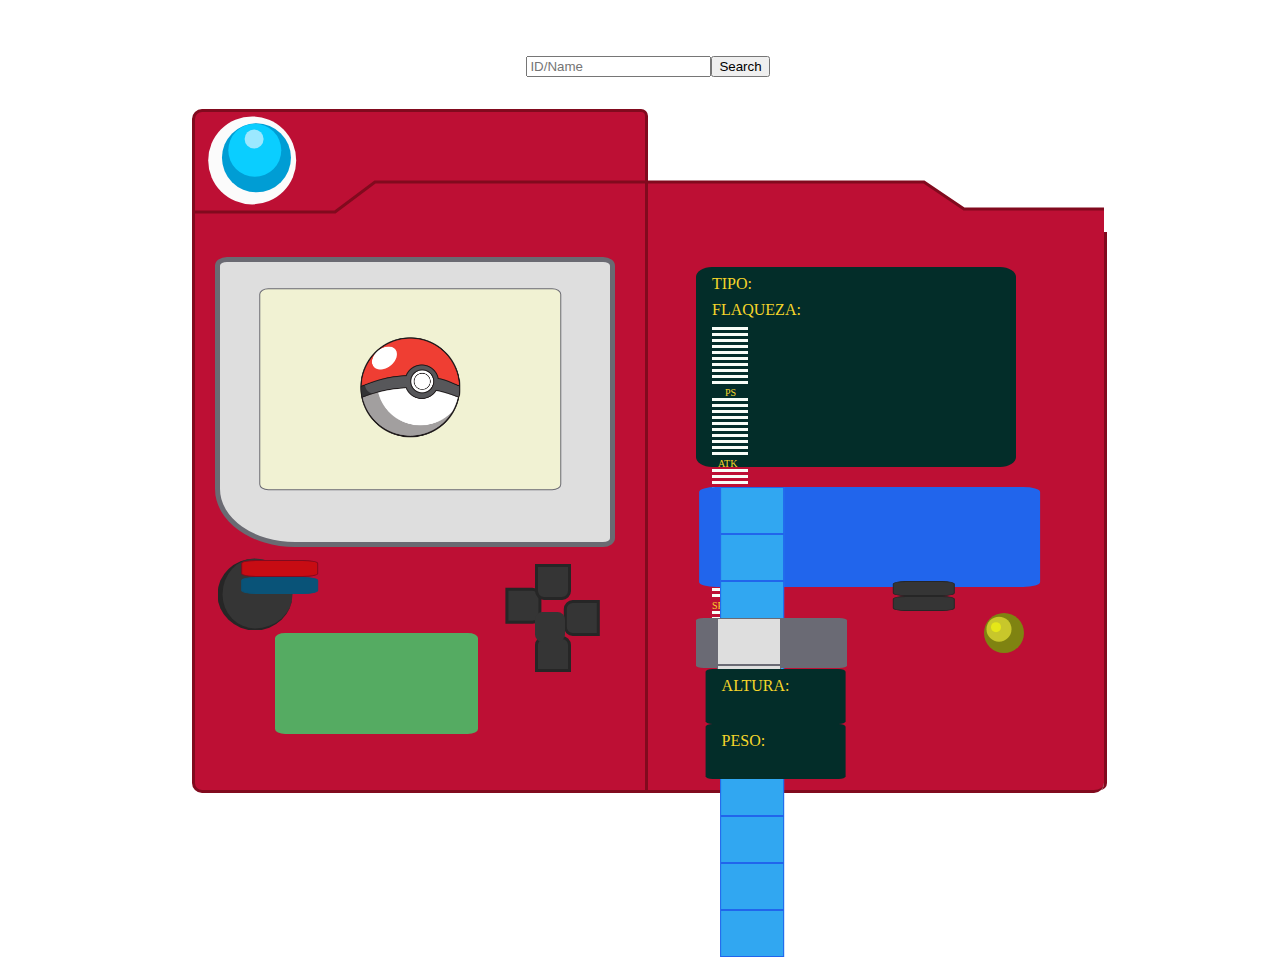
<file: index.html>
<!DOCTYPE html>
<html lang="en">

<head>
  <meta charset="UTF-8">
  <meta http-equiv="X-UA-Compatible" content="IE=edge">
  <meta name="viewport" content="width=device-width, initial-scale=1.0">
  <title>Pokedex project</title>
  <link rel="shortcut icon" href="favicon.ico" type="image/x-icon">
  <link rel="stylesheet" href="./styles/style.css">
  <link href="https://cdn.jsdelivr.net/npm/bootstrap@5.1.3/dist/css/bootstrap.min.css" rel="stylesheet"
    integrity="sha384-1BmE4kWBq78iYhFldvKuhfTAU6auU8tT94WrHftjDbrCEXSU1oBoqyl2QvZ6jIW3" crossorigin="anonymous">
</head>

<body>

  <div class="search-container">
    <input id="pokeInput" type="text" class="form-control" placeholder="ID/Name" onkeypress="onEnter(event)">
    <button type="button" class="btn btn-primary" onclick="fetchPokemon()">Search</button>
  </div>

  <div id="pokedex" class="container">
    <div class="pokedex-base">
      <div class="base-top-container">
        <svg height="200" width="450" class="left-svg">
          <polyline points="0,100 140,100 180,70 450,70" class="base-top-line" />
        </svg>
      </div>

      <div class="light-container">
        <div class="blue-light-border">
          <div class="blue-light">
            <div class="blue-light-reflex-1">
              <div class="blue-light-reflex-2"></div>
            </div>
          </div>
        </div>
      </div>

      <div class=" little-light-container">
        <div class="row ">
          <div class="col-md-3 col-sm-3 col-3">
            <div class="red-light-border">
              <div class="red-light">
                <div class="red-light-reflex-1">
                  <div class="red-light-reflex-2"></div>
                </div>
              </div>
            </div>
          </div>

          <div class="col-md-3 col-sm-3 col-3">
            <div class="yellow-light-border">
              <div class="yellow-light">
                <div class="yellow-light-reflex-1">
                  <div class="yellow-light-reflex-2"></div>
                </div>
              </div>
            </div>
          </div>

          <div class="col-md-3 col-sm-3 col-3">
            <div class="yellow-light-border">
              <div class="yellow-light">
                <div class="yellow-light-reflex-1">
                  <div class="yellow-light-reflex-2"></div>
                </div>
              </div>
            </div>
          </div>
        </div>
      </div>

      <div class="screen-container">
        <div class="screen-border">
          <div class="screen">
            <figure align="center">
              <img src="./assets/img/pokeball.png" class="img-fluid" alt="Pokemon" id="pokeImg" width="100px"
                height="100px">
              <figcaption id="pokeName"></figcaption>
            </figure>
          </div>
        </div>
      </div>

      <div class="btn-black"></div>

      <div class="row btn-long-container">
        <div class="col">
          <div class="btn-red-long"></div>
        </div>
        <div class="col">
          <div class="btn-blue-long"></div>
        </div>
      </div>

      <div class="nav-btn-container">
        <div class="nav-btn-1"></div>
        <div class="nav-btn-2" onclick="upBtn()"></div>
        <div class="nav-btn-3"></div>
        <div class="nav-btn-4" onclick="downBtn()"></div>
        <div class="nav-btn-5"></div>
      </div>

      <div class="container">
        <div class="screen-green">
          <div class="overflow-auto">
            <pre align="left" id="poke-description-text" class="stat-bar-text"
              style="color: black; font-size: medium; "></pre>
          </div>
        </div>
      </div>
    </div>

    <div class="pokedex-cover">
      <div class="empty-container">
        <svg height="100%" width="100%">
          <polyline points="0,0 0,72 276,72 316,100 456,100 456,0 0,0" class="cover-top-empty" />
          <polyline points="0,73 276,73 316,100 456,100" class="cover-top-line" />
        </svg>
      </div>

      <section>
        <div class="container">
          <div class="screen-dark">
            <div class="screen-dark-content" style="visibility: visible;">
              <div class="screen-dark-text">TIPO:<span style="font-size: 13px;" class="pokeType"></span></div>
              <div class="screen-dark-text">FLAQUEZA:<span style="font-size: 13px;" class="pokeWeakness"></span></div>

              <div class="stat-bar-container">
                <div class="container">
                  <div class="row p-3">
                    <div class="col-md-2 stat-0">
                      <div class="row stat-bar" id="stat-0-10"></div>
                      <div class="row stat-bar" id="stat-0-9"></div>
                      <div class="row stat-bar" id="stat-0-8"></div>
                      <div class="row stat-bar" id="stat-0-7"></div>
                      <div class="row stat-bar" id="stat-0-6"></div>
                      <div class="row stat-bar" id="stat-0-5"></div>
                      <div class="row stat-bar" id="stat-0-4"></div>
                      <div class="row stat-bar" id="stat-0-3"></div>
                      <div class="row stat-bar" id="stat-0-2"></div>
                      <div class="row stat-bar" id="stat-0-1"></div>
                      <div class="row stat-bar-text" style="padding-left: 13px;">PS</div>
                    </div>
                    <div class="col-md-2 stat-1">
                      <div class="row stat-bar" id="stat-1-10"></div>
                      <div class="row stat-bar" id="stat-1-9"></div>
                      <div class="row stat-bar" id="stat-1-8"></div>
                      <div class="row stat-bar" id="stat-1-7"></div>
                      <div class="row stat-bar" id="stat-1-6"></div>
                      <div class="row stat-bar" id="stat-1-5"></div>
                      <div class="row stat-bar" id="stat-1-4"></div>
                      <div class="row stat-bar" id="stat-1-3"></div>
                      <div class="row stat-bar" id="stat-1-2"></div>
                      <div class="row stat-bar" id="stat-1-1"></div>
                      <div class="row stat-bar-text" style="padding-left: 6px;">ATK</div>
                    </div>
                    <div class="col-md-2 stat-2">
                      <div class="row stat-bar" id="stat-2-10"></div>
                      <div class="row stat-bar" id="stat-2-9"></div>
                      <div class="row stat-bar" id="stat-2-8"></div>
                      <div class="row stat-bar" id="stat-2-7"></div>
                      <div class="row stat-bar" id="stat-2-6"></div>
                      <div class="row stat-bar" id="stat-2-5"></div>
                      <div class="row stat-bar" id="stat-2-4"></div>
                      <div class="row stat-bar" id="stat-2-3"></div>
                      <div class="row stat-bar" id="stat-2-2"></div>
                      <div class="row stat-bar" id="stat-2-1"></div>
                      <div class="row stat-bar-text" style="padding-left: 6px;">DEF</div>
                    </div>
                    <div class="col-md-2 stat-3">
                      <div class="row stat-bar" id="stat-3-10"></div>
                      <div class="row stat-bar" id="stat-3-9"></div>
                      <div class="row stat-bar" id="stat-3-8"></div>
                      <div class="row stat-bar" id="stat-3-7"></div>
                      <div class="row stat-bar" id="stat-3-6"></div>
                      <div class="row stat-bar" id="stat-3-5"></div>
                      <div class="row stat-bar" id="stat-3-4"></div>
                      <div class="row stat-bar" id="stat-3-3"></div>
                      <div class="row stat-bar" id="stat-3-2"></div>
                      <div class="row stat-bar" id="stat-3-1"></div>
                      <div class="row stat-bar-text">SP.ATK</div>
                    </div>
                    <div class="col-md-2 stat-4">
                      <div class="row stat-bar" id="stat-4-10"></div>
                      <div class="row stat-bar" id="stat-4-9"></div>
                      <div class="row stat-bar" id="stat-4-8"></div>
                      <div class="row stat-bar" id="stat-4-7"></div>
                      <div class="row stat-bar" id="stat-4-6"></div>
                      <div class="row stat-bar" id="stat-4-5"></div>
                      <div class="row stat-bar" id="stat-4-4"></div>
                      <div class="row stat-bar" id="stat-4-3"></div>
                      <div class="row stat-bar" id="stat-4-2"></div>
                      <div class="row stat-bar" id="stat-4-1"></div>
                      <div class="row stat-bar-text">SP.DEF</div>
                    </div>
                    <div class="col-md-2 stat-5">
                      <div class="row stat-bar" id="stat-5-10"></div>
                      <div class="row stat-bar" id="stat-5-9"></div>
                      <div class="row stat-bar" id="stat-5-8"></div>
                      <div class="row stat-bar" id="stat-5-7"></div>
                      <div class="row stat-bar" id="stat-5-6"></div>
                      <div class="row stat-bar" id="stat-5-5"></div>
                      <div class="row stat-bar" id="stat-5-4"></div>
                      <div class="row stat-bar" id="stat-5-3"></div>
                      <div class="row stat-bar" id="stat-5-2"></div>
                      <div class="row stat-bar" id="stat-5-1"></div>
                      <div class="row stat-bar-text">SPEED</div>
                    </div>
                  </div>
                </div>
              </div>
            </div>
          </div>
        </div>
      </section>

      <section>
        <div class="container">
          <div class="blue-squares-container">
            <div class="row">
              <div class="col-2 blue-square"></div>
              <div class="col-2 blue-square"></div>
              <div class="col-2 blue-square"></div>
              <div class="col-2 blue-square"></div>
              <div class="col-2 blue-square"></div>
            </div>
            <div class="row">
              <div class="col-2 blue-square"></div>
              <div class="col-2 blue-square"></div>
              <div class="col-2 blue-square"></div>
              <div class="col-2 blue-square"></div>
              <div class="col-2 blue-square"></div>
            </div>
          </div>
        </div>
      </section>

      <div class="container">
        <div class="beige-squares-container">
          <div class="row">
            <div class="col-2 beige-square"></div>
            <div class="col-2 beige-square"></div>
          </div>
        </div>
      </div>

      <div class="row btn-dark-long-container">
        <div class="col-md-5">
          <div class="btn-dark-long"></div>
        </div>
        <div class="col-md-5">
          <div class="btn-dark-long"></div>
        </div>
      </div>

      <div class="row screen-dark-mini-container">
        <div class="col-lg-5">
          <div class="screen-dark-mini">
            <div class="screen-dark-text" style="visibility: visible;">ALTURA:<span style="font-size: 13px;"
                class="pokeHeight"></span></div>
          </div>
        </div>
        <div class="col-lg-5">
          <div class="screen-dark-mini">
            <div class="screen-dark-text" style="visibility: visible;">PESO:<span style="font-size: 13px;"
                class="pokeWeight"></span></div>
          </div>
        </div>
      </div>

      <div class="big-yellow-light">
        <div class="big-yellow-light-reflex-1">
          <div class="big-yellow-light-reflex-2"></div>
        </div>
      </div>
    </div>
  </div>

</body>
<footer>
  <script src="./scripts/index.js"></script>
  <script src="https://cdn.jsdelivr.net/npm/bootstrap@5.1.3/dist/js/bootstrap.bundle.min.js"
    integrity="sha384-ka7Sk0Gln4gmtz2MlQnikT1wXgYsOg+OMhuP+IlRH9sENBO0LRn5q+8nbTov4+1p" crossorigin="anonymous">
  </script>
</footer>

</html>
</file>
<file: styles/style.css>
:root {
  /* Colors */
  /* General */
  --background-color: white;
  /* Pokedex */
  --poke-text: 'Press Start 2P', cursive;
  --pokedex-base-color: #bd0f34;
  --pokedex-line-color: #810a1e;
  /* Screen */
  --screen-background-color: #dedede;
  --screen-color: #f1f2d3;
  --screen-border-color: #6a6a72;
  --screen-green: #55ab62;
  --screen-dark: #032d29;
  --screen-dark-text: #f6d62a;
  /* Lights */
  --blue-light: #009dd4;
  --blue-light-border: #fbfbfb;
  --blue-light-reflex-1: #0aceff;
  --blue-light-reflex-2: #9ce8ff;
  --red-light: #9a0405;
  --red-light-border: #ef0707;
  --red-light-reflex: #d54441;
  --red-light-reflex-boder: #ec4040;
  --yellow-light: #7f8311;
  --yellow-light-border: #e5e718;
  --yellow-light-reflex: #c8c72b;
  /* Buttons */
  --btn-black: #353535;
  --btn-black-border: #262626;
  --btn-red-long: #c70c13;
  --btn-blue-long: #095378;
  --btn-blue-long-border: #095378;
  --square-blue-background-color: #31a7f1;
  --square-blue-background-boder-color: #2165ec;
  --square-beige-background-color: #dedede;
  --square-beige-background-boder-color: #6a6a74;
  /* Stats */
  --stat-bar-off: #f8fdf7;
  --stat-bar-on: #1d8ec9;
}

/* General */
body {
  align-items: center;
  background-color: var(--background-color);
  display: flex;
  flex-direction: column;
  height: 100vh;
  justify-content: start;
  width: 100vw;
}

/* Bootstrap */
.overflow-auto {
  width: 200px;
  height: 100px;
}

/* Search */
.search-container {
  padding-top: 3rem;
  display: flex;
  display: inline-flex;
}

#pokedex {
  border-radius: 10px;
  display: flex;
  height: 684px;
  padding-top: 2rem;
  width: calc(456px * 2);
}

/* Base */
.pokedex-base {
  background-color: var(--pokedex-base-color);
  box-sizing: border-box;
  display: grid;
  height: 100%;
  border: solid var(--pokedex-line-color) 3px;
  border-bottom-left-radius: 10px;
  border-top-left-radius: 10px;
  border-top-right-radius: 7px;
  width: 50%;
}

.base-top-line {
  fill: none;
  stroke: var(--pokedex-line-color);
  stroke-width: 3;
}

/* Screen */
.screen-container {
  position: absolute;
  transform: translate(5%, 50%)
}

.screen {
  width: 300px;
  height: 200px;
  border: solid var(--screen-border-color) 1px;
  border-radius: 3% 3% 3% 3%;
  display: grid;
  background-color: var(--screen-color);
  transform: translate(13%, 13%);
  display: flex;
  justify-content: center;
  align-items: center;
}

.screen-border {
  width: 390px;
  height: 280px;
  border: solid var(--screen-border-color) 5px;
  border-radius: 3% 3% 3% 20%;
  display: grid;
  background-color: var(--screen-background-color);
}

.screen-green {
  position: absolute;
  padding-top: 1px;
  padding-left: 3px;
  width: 200px;
  height: 100px;
  background-color: var(--screen-green);
  border-radius: 5%;
  transform: translate(5rem, 5rem);
}

.screen-dark {
  position: absolute;
  width: 320px;
  height: 200px;
  background-color: var(--screen-dark);
  border-radius: 5%;
  transform: translate(15%, -8rem);
}

.screen-dark-mini-container {
  position: absolute;
  width: 100%;
  transform: translate(3.6rem, 35rem);
}

.screen-dark-mini {
  width: 140px;
  height: 55px;
  background-color: var(--screen-dark);
  border-radius: 5%;
}

.screen-dark-text {
  padding-top: 0.5rem;
  padding-left: 1rem;
  color: var(--screen-dark-text);
  font-family: var(--poke-text);
}

/* Cover */
.pokedex-cover {
  box-sizing: border-box;
  background-color: var(--pokedex-base-color);
  border-bottom: solid var(--pokedex-line-color) 3px;
  position: relative;
  height: 100%;
  width: 50%;
  display: grid;
  border-bottom-right-radius: 10px;
}

.pokedex-cover::before {
  content: '';
  position: absolute;
  bottom: 0;
  width: 100%;
  height: 82%;
  border-right: solid var(--pokedex-line-color) 3px;
  border-bottom-right-radius: 7px;
}

.cover-top-empty {
  fill: var(--background-color);
  stroke: none;
  stroke-width: 3;
}

.cover-top-line {
  fill: none;
  stroke: var(--pokedex-line-color);
  stroke-width: 3;
}

/* Lights */
.light-container {
  position: absolute;
  transform: translate(15%, 5%);
}

.blue-light-border {
  background-color: var(--blue-light-border);
  width: 5.5rem;
  height: 5.5rem;
  border-radius: 100%;
}

.blue-light {
  background-color: var(--blue-light);
  width: 4.3rem;
  height: 4.3rem;
  border-radius: 100%;
  transform: translate(20%, 10%);
}

.blue-light-reflex-1 {
  background-color: var(--blue-light-reflex-1);
  width: 3.3rem;
  height: 3.3rem;
  border-radius: 100%;
  transform: translate(12%, 1%);
}

.blue-light-reflex-2 {
  background-color: var(--blue-light-reflex-2);
  width: 1.2rem;
  height: 1.2rem;
  border-radius: 100%;
  transform: translate(85%, 30%);
}

.red-light-border {
  background-color: var(--red-light-border);
  width: 1.8rem;
  height: 1.8rem;
  border-radius: 100%;
  transform: translate(470%, -380%);
}

.red-light {
  background-color: var(--red-light);
  width: 1.55rem;
  height: 1.55rem;
  border-radius: 100%;
  transform: translate(13%, 16%);
}

.red-light-reflex-1 {
  background-color: var(--red-light-border);
  width: 1rem;
  height: 1rem;
  border-radius: 100%;
  transform: translate(12%, 1%);
}

.red-light-reflex-2 {
  background-color: var(--red-light-reflex);
  width: 0.5rem;
  height: 0.5rem;
  border-radius: 100%;
  transform: translate(30%, 10%);
  border: solid var(--red-light-reflex-boder);
}

.little-light-container {
  position: absolute;
  transform: translate(-20%, 450%);
}

.yellow-light-border {
  background-color: var(--yellow-light-border);
  width: 1.8rem;
  height: 1.8rem;
  border-radius: 100%;
  transform: translate(470%, -380%);
}

.yellow-light {
  background-color: var(--yellow-light);
  width: 1.55rem;
  height: 1.55rem;
  border-radius: 100%;
  transform: translate(13%, 16%);
}

.yellow-light-reflex-1 {
  background-color: var(--yellow-light-border);
  width: 1rem;
  height: 1rem;
  border-radius: 100%;
  transform: translate(12%, 1%);
}

.yellow-light-reflex-2 {
  background-color: var(--yellow-light-reflex);
  width: 0.4rem;
  height: 0.4rem;
  border-radius: 100%;
  transform: translate(50%, 25%);
}

.big-yellow-light {
  position: absolute;
  width: 40px;
  height: 40px;
  border-radius: 100%;
  background-color: var(--yellow-light);
  transform: translate(21rem, 31.5rem);
}

.big-yellow-light-reflex-1 {
  position: absolute;
  width: 25px;
  height: 25px;
  border-radius: 100%;
  background-color: var(--yellow-light-reflex);
  transform: translate(10%, 14.5%);
}

.big-yellow-light-reflex-2 {
  position: absolute;
  width: 10px;
  height: 10px;
  border-radius: 100%;
  background-color: var(--yellow-light-border);
  transform: translate(45%, 55%);
}

/* Buttons */
.btn-black {
  position: absolute;
  transform: translate(30%, 620%);
  background-color: var(--btn-black);
  border-left: solid var(--btn-black-border) 5px;
  border-bottom: solid var(--btn-black-border) 2px;
  width: 70px;
  height: 70px;
  border-radius: 100%;
}

.btn-long-container {
  position: absolute;
  transform: translate(60%, 28rem);
}

.btn-red-long {
  width: 75px;
  height: 15px;
  background-color: var(--btn-red-long);
  border: solid var(--pokedex-line-color) 1px;
  border-radius: 20% 20% 20% 20%;
}

.btn-blue-long {
  width: 75px;
  height: 15px;
  background-color: var(--btn-blue-long);
  border: solid var(--btn-blue-long-border) 1px;
  border-radius: 20% 20% 20% 20%;
}

.btn-dark-long-container {
  position: absolute;
  transform: translate(15.3rem, 29.5rem);
}

.btn-dark-long {
  width: 60px;
  height: 13px;
  background-color: var(--btn-black);
  border: solid var(--btn-black-border) 1px;
  border-radius: 20% 20% 20% 20%;
}


/* Navigation buttons */
.nav-btn-container {
  position: absolute !important;
}

.nav-btn-1 {
  width: 30px;
  height: 30px;
  background-color: var(--btn-black);
  border-radius: 0% 25% 25% 0%;
  border: solid var(--btn-black-border) 3px;
  transform: translate(19.4rem, 29.74rem);
}

.nav-btn-2 {
  width: 30px;
  height: 30px;
  background-color: var(--btn-black);
  border-radius: 0% 0% 25% 25%;
  border: solid var(--btn-black-border) 3px;
  transform: translate(21.25rem, 26rem) !important;
}

.nav-btn-3 {
  width: 30px;
  height: 30px;
  background-color: var(--btn-black);
  border-radius: 25% 0% 0% 25%;
  border: solid var(--btn-black-border) 3px;
  transform: translate(23.05rem, 26rem);
}

.nav-btn-4 {
  width: 30px;
  height: 30px;
  background-color: var(--btn-black);
  border-radius: 25% 25% 0% 0%;
  border: solid var(--btn-black-border) 3px;
  transform: translate(21.25rem, 26rem) !important;
}

.nav-btn-5 {
  width: 30px;
  height: 30px;
  background-color: var(--btn-black);
  border-radius: 25% 25% 25% 25%;
  transform: translate(21.25rem, 22.25rem) !important;
}

.blue-squares-container {
  position: absolute;
  background-color: var(--square-blue-background-boder-color);
  width: 320px;
  height: 100px;
  transform: translate(15%, -2.5rem);
  padding-left: 1.3rem;
  border-radius: 5% 5% 5% 5%;
}

.blue-square {
  background-color: var(--square-blue-background-color);
  width: 62px !important;
  border: solid var(--square-blue-background-boder-color) 1px;
  height: 45px;
}

.beige-squares-container {
  position: absolute;
  background-color: var(--square-beige-background-boder-color);
  width: 130px;
  height: 50px;
  transform: translate(3rem, -2.5rem);
  padding-left: 1.3rem;
  border-radius: 5% 5% 5% 5%;
}

.beige-square {
  background-color: var(--square-beige-background-color);
  width: 62px !important;
  border: solid var(--square-beige-background-boder-color) 1px;
  height: 45px;
}

/* Pokemon */
#pokeName {
  font-family: var(--poke-text);
  font-weight: bolder;
}

.poke-description {
  padding: 10px 10px 0px 10px;
  font-family: var(--poke-text);
}

/* Stats-bar */
.stat-bar-container {
  position: absolute;
  width: 290px;
  height: 110px;
  transform: translate(1rem, 0.5rem);
}

.stat-bar {
  width: 36px;
  height: 3px;
  margin-bottom: 3px;
  background-color: var(--stat-bar-off);
}

.stat-bar-text {
  color: var(--screen-dark-text);
  font-family: var(--poke-text);
  font-size: 10px;
}
</file>
